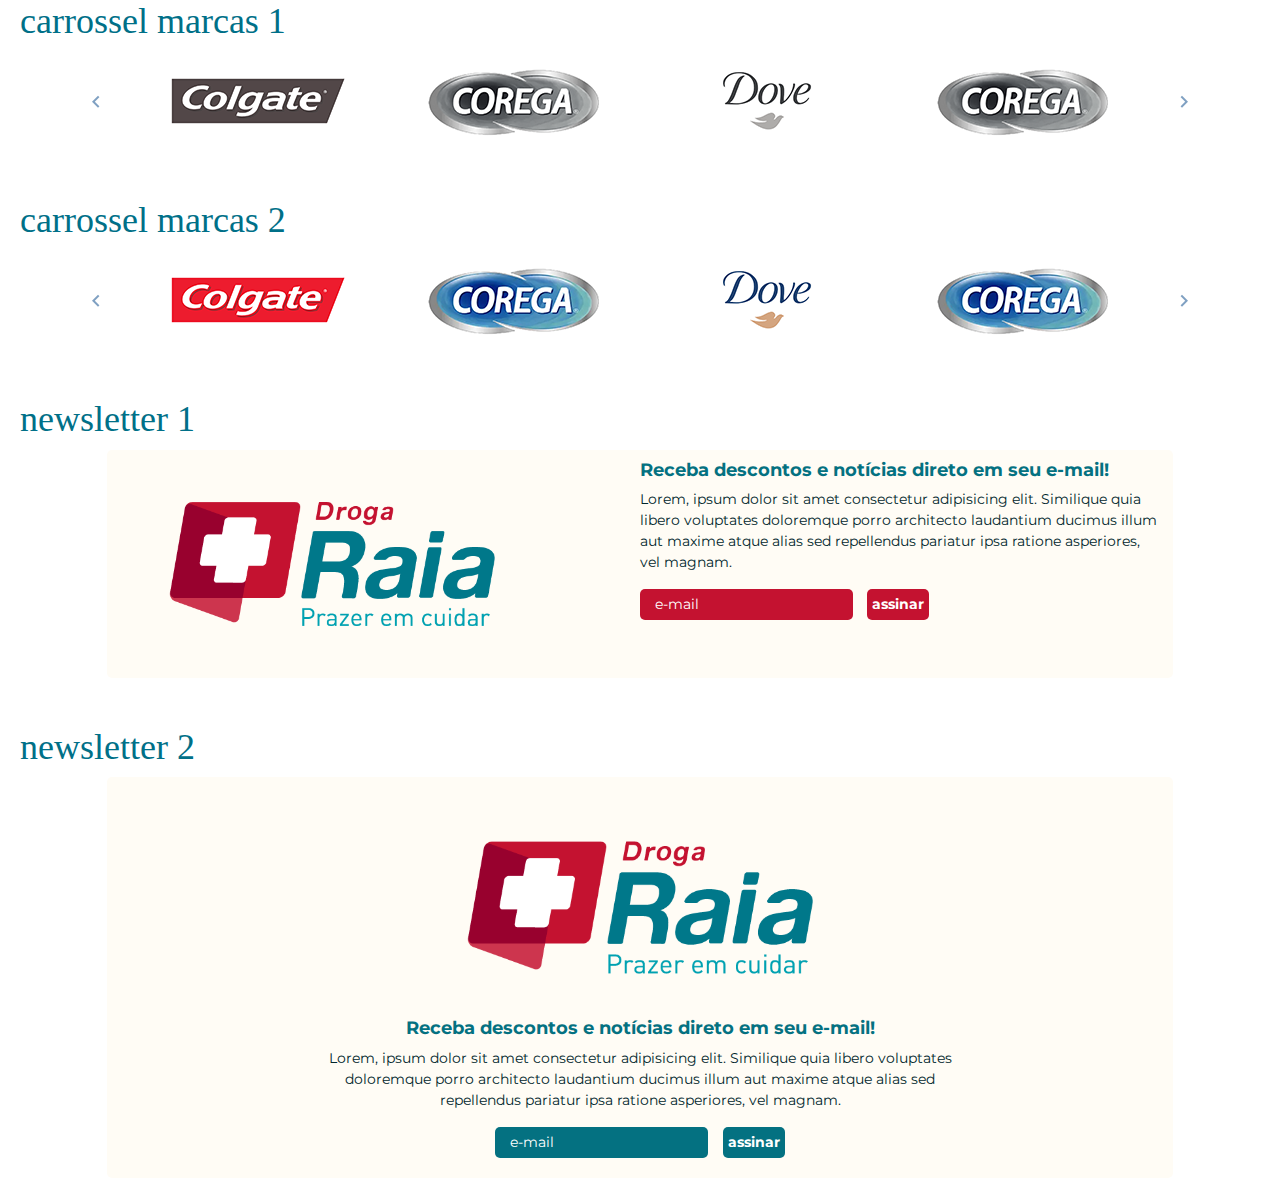
<file: index.html>
<!DOCTYPE html>
<html lang="en">

<head>
    <meta charset="UTF-8">
    <meta name="viewport" content="width=device-width, initial-scale=1.0">
    <meta http-equiv="X-UA-Compatible" content="ie=edge">
    <title>Carrossel Marcas</title>
    <link rel="shortcut icon" href="favicon.ico" type="image/x-icon">
    <link rel="stylesheet" href="components/carroussel.css">
    <link rel="stylesheet" href="https://stackpath.bootstrapcdn.com/bootstrap/4.3.1/css/bootstrap.min.css"
        integrity="sha384-ggOyR0iXCbMQv3Xipma34MD+dH/1fQ784/j6cY/iJTQUOhcWr7x9JvoRxT2MZw1T" crossorigin="anonymous">

</head>

<body>
    <!-- carrossel 1 -->
    <div class="carousel__title" style="color: #007088">
        <h3>
            <span>Carrossel marcas 1</span> </h3>
    </div>
    <div id="carouselExampleCaptions" class="carousel slide" data-ride="carousel">
        <div class="carousel-inner">
            <div class="carousel-item active ">
                <a href="#"> <img src="assets/img/colgate.png" alt="..."> </a>
                <a href="#"> <img src="assets/img/corega.png" alt="..."> </a>
                <a href="#"> <img src="assets/img/dove.png" alt="..."> </a>
                <a href="#"> <img src="assets/img/corega.png" alt="..."> </a>
            </div>
            <div class="carousel-item ">
                <a href=""><img src="assets/img/lavitan.png" alt="..."></a>
                <a href=""><img src="assets/img/nestle.png" alt="..."></a>
                <a href=""><img src="assets/img/neutrogena.png" alt="..."></a>
                <a href=""><img src="assets/img/lavitan.png" alt="..."></a>

            </div>
            <div class="carousel-item ">
                <a href=""><img src="assets/img/vick.png" alt="..."></a>
                <a href=""><img src="assets/img/colgate.png" alt="..."></a>
                <a href=""><img src="assets/img/dove.png" alt="..."></a>
                <a href=""><img src="assets/img/vick.png" alt="..."></a>

            </div>
        </div>
        <a class="carousel-control-prev" href="#carouselExampleCaptions" role="button" data-slide="prev">
            <span aria-hidden="true"> <img src="assets/img/trust-left.png" alt=""></span>
            <span class="sr-only">Previous</span>
        </a>
        <a class="carousel-control-next" href="#carouselExampleCaptions" role="button" data-slide="next">
            <span aria-hidden="true"><img src="assets/img/trust-right.png" </span> <span class="sr-only">Next</span>
        </a>
    </div>

    <!-- carrossel 2 -->
    <div class="carousel__title mt-5" style="color: #007088">
        <h3>
            <span>Carrossel marcas 2</span> </h3>
    </div>
    <div id="carouselExampleCaptions-2" class="carousel carousel-2 slide" data-ride="carousel">
        <div class="carousel-inner carousel-inner-2">
            <div class="carousel-item carousel-item-2 active ">
                <a href="#"> <img src="assets/img/colgate.png" alt="..."> </a>
                <a href="#"> <img src="assets/img/corega.png" alt="..."> </a>
                <a href="#"> <img src="assets/img/dove.png" alt="..."> </a>
                <a href="#"> <img src="assets/img/corega.png" alt="..."> </a>
            </div>
            <div class="carousel-item carousel-item-2 ">
                <a href=""><img src="assets/img/lavitan.png" alt="..."></a>
                <a href=""><img src="assets/img/nestle.png" alt="..."></a>
                <a href=""><img src="assets/img/neutrogena.png" alt="..."></a>
                <a href=""><img src="assets/img/lavitan.png" alt="..."></a>

            </div>
            <div class="carousel-item carousel-item-2 ">
                <a href=""><img src="assets/img/vick.png" alt="..."></a>
                <a href=""><img src="assets/img/colgate.png" alt="..."></a>
                <a href=""><img src="assets/img/dove.png" alt="..."></a>
                <a href=""><img src="assets/img/vick.png" alt="..."></a>

            </div>
        </div>
        <a class="carousel-control-prev" href="#carouselExampleCaptions-2" role="button" data-slide="prev">
            <span aria-hidden="true"> <img src="assets/img/trust-left.png" alt=""></span>
            <span class="sr-only">Previous</span>
        </a>
        <a class="carousel-control-next" href="#carouselExampleCaptions-2" role="button" data-slide="next">
            <span aria-hidden="true"><img src="assets/img/trust-right.png" </span> <span class="sr-only">Next</span>
        </a>
    </div>

    <!-- newsletter 1 -->
    <div class="carousel__title mt-5" style="color: #007088">
        <h3>
            <span>Newsletter 1</span> </h3>
    </div>
    <section class="container-fluid newsletter__container">
        <div class="row d-flex justify-content-center">
            <div class="col-10 row newsletter__block">
                <div class="col-12 col-md-6 ">
                    <img class="img-fluid" src="assets/img/287_imagem_site.jpg.png" alt="">
                </div>
                <div class="col-12 col-md-6 newsletter__text p-0">
                    <h2>Receba descontos e notícias direto em seu e-mail!</h2>
                    <p>Lorem, ipsum dolor sit amet consectetur adipisicing elit. Similique quia libero voluptates
                        doloremque porro architecto laudantium ducimus illum aut maxime atque alias sed repellendus
                        pariatur ipsa ratione asperiores, vel magnam.</p>
                        <div>
                            <input placeholder="e-mail" type="email" name="" id="">
                            <button>assinar</button>
                        </div>
                </div>
            </div>
        </div>
    </section>
  
    <!-- Newsletter 2 -->
    <div class="carousel__title mt-5" style="color: #007088">
        <h3>
            <span>Newsletter 2</span> </h3>
    </div>
    <section class="container-fluid newsletter__container ">
        <div class="row d-flex justify-content-center">
            <div class="col-10 row newsletter__block">
                <div class="col-12 flex-column d-flex align-items-center newsletter__text2 ">
                    <img  src="assets/img/287_imagem_site.jpg.png" alt="">
                    <h2>Receba descontos e notícias direto em seu e-mail!</h2>
                    <p class="text-center">Lorem, ipsum dolor sit amet consectetur adipisicing elit. Similique quia libero voluptates
                        doloremque porro architecto laudantium ducimus illum aut maxime atque alias sed repellendus
                        pariatur ipsa ratione asperiores, vel magnam.</p>
                    <div class="text-center">
                        <input placeholder="e-mail" type="email" name="" id="">
                        <button>assinar</button>
                    </div>
                </div>
                <div class="col-12 col-md-6 ">
                    
                </div>
            </div>
        </div>
    </section>

    <script src="https://code.jquery.com/jquery-3.3.1.slim.min.js"
        integrity="sha384-q8i/X+965DzO0rT7abK41JStQIAqVgRVzpbzo5smXKp4YfRvH+8abtTE1Pi6jizo" crossorigin="anonymous">
    </script>
    <script src="https://cdnjs.cloudflare.com/ajax/libs/popper.js/1.14.7/umd/popper.min.js"
        integrity="sha384-UO2eT0CpHqdSJQ6hJty5KVphtPhzWj9WO1clHTMGa3JDZwrnQq4sF86dIHNDz0W1" crossorigin="anonymous">
    </script>
    <script src="https://stackpath.bootstrapcdn.com/bootstrap/4.3.1/js/bootstrap.min.js"
        integrity="sha384-JjSmVgyd0p3pXB1rRibZUAYoIIy6OrQ6VrjIEaFf/nJGzIxFDsf4x0xIM+B07jRM" crossorigin="anonymous">
    </script>
</body>

</html>
</file>
<file: components/carroussel.css>
@import url("https://fonts.googleapis.com/css?family=Montserrat:300,400,700&display=swap");
.carousel {
  height: 100px;
}

.carousel-inner {
  height: 100%;
  padding: 0 100px;
}

.carousel-item-2 {
  height: 100%;
  display: block;
  text-align: center;
  -webkit-box-pack: center;
      -ms-flex-pack: center;
          justify-content: center;
}

.carousel-item-2 img {
  width: 250px;
  -webkit-filter: grayscale(0%) !important;
          filter: grayscale(0%) !important;
  -webkit-transition: 0.5s;
  transition: 0.5s;
}

.carousel-item-2 a:hover {
  text-decoration: none;
}

.carousel-item {
  height: 100%;
  display: block;
  text-align: center;
  -webkit-box-pack: center;
      -ms-flex-pack: center;
          justify-content: center;
}

.carousel-item img {
  width: 250px;
  -webkit-filter: grayscale(95%);
          filter: grayscale(95%);
  -webkit-transition: 0.2s;
  transition: 0.2s;
}

.carousel-item img:hover {
  -webkit-filter: grayscale(0);
          filter: grayscale(0);
}

.carousel-item a:hover {
  text-decoration: none;
}

.carousel-indicators li {
  display: -webkit-box;
  display: -ms-flexbox;
  display: flex;
  background-color: transparent !important;
  height: 15px !important;
  width: 15px !important;
}

.carousel__title h3 span {
  font-family: 'Charter';
  text-transform: lowercase;
  font-weight: normal;
  font-size: 36px;
  padding: 10px 20px;
  margin-bottom: 15px;
  margin-top: 40px;
}

.newsletter__container img {
  width: 80%;
}

.newsletter__block {
  background-color: #fffcf5;
  padding: 10px 10px;
  border-radius: 5px;
}

.newsletter__text {
  padding: 10px;
}

.newsletter__text h2 {
  font-family: 'Montserrat', sans-serif;
  font-weight: bold;
  font-size: 18px;
  color: #047181;
}

.newsletter__text p {
  font-family: 'Montserrat', sans-serif;
  font-weight: normal;
  font-size: 14px;
  color: #00262c;
}

.newsletter__text input {
  background-color: #c41230;
  color: #fff !important;
  border-radius: 5px;
  padding: 5px 0 5px 15px;
  border: none;
  font-family: 'Montserrat', sans-serif;
  font-weight: normal;
  font-size: 14px;
}

.newsletter__text input::-webkit-input-placeholder {
  color: #fff;
}

.newsletter__text input:-ms-input-placeholder {
  color: #fff;
}

.newsletter__text input::-ms-input-placeholder {
  color: #fff;
}

.newsletter__text input::placeholder {
  color: #fff;
}

.newsletter__text button {
  margin-left: 10px;
  padding: 5px;
  background-color: #c41230;
  color: #fff;
  border-radius: 5px;
  border: none;
  font-family: 'Montserrat', sans-serif;
  font-weight: bold;
  font-size: 14px;
}

.newsletter__text2 {
  padding: 10px 200px !important;
}

.newsletter__text2 img {
  width: 65% !important;
}

.newsletter__text2 h2 {
  font-family: 'Montserrat', sans-serif;
  font-weight: bold;
  font-size: 18px;
  color: #047181;
}

.newsletter__text2 p {
  font-family: 'Montserrat', sans-serif;
  font-weight: normal;
  font-size: 14px;
  color: #00262c;
}

.newsletter__text2 input {
  background-color: #047181;
  color: #fff !important;
  border-radius: 5px;
  padding: 5px 0 5px 15px;
  border: none;
  font-family: 'Montserrat', sans-serif;
  font-weight: normal;
  font-size: 14px;
}

.newsletter__text2 input::-webkit-input-placeholder {
  color: #fff;
}

.newsletter__text2 input:-ms-input-placeholder {
  color: #fff;
}

.newsletter__text2 input::-ms-input-placeholder {
  color: #fff;
}

.newsletter__text2 input::placeholder {
  color: #fff;
}

.newsletter__text2 button {
  margin-left: 10px;
  padding: 5px;
  background-color: #047181;
  color: #fff;
  border-radius: 5px;
  border: none;
  font-family: 'Montserrat', sans-serif;
  font-weight: bold;
  font-size: 14px;
}

@media (max-width: 978px) {
  .newsletter__text2 {
    padding: 0 !important;
  }
  .carousel {
    height: 35px;
  }
  .carousel-item img {
    width: 90px;
  }
  .carousel-inner {
    padding: 0;
  }
}
/*# sourceMappingURL=carroussel.css.map */
</file>
